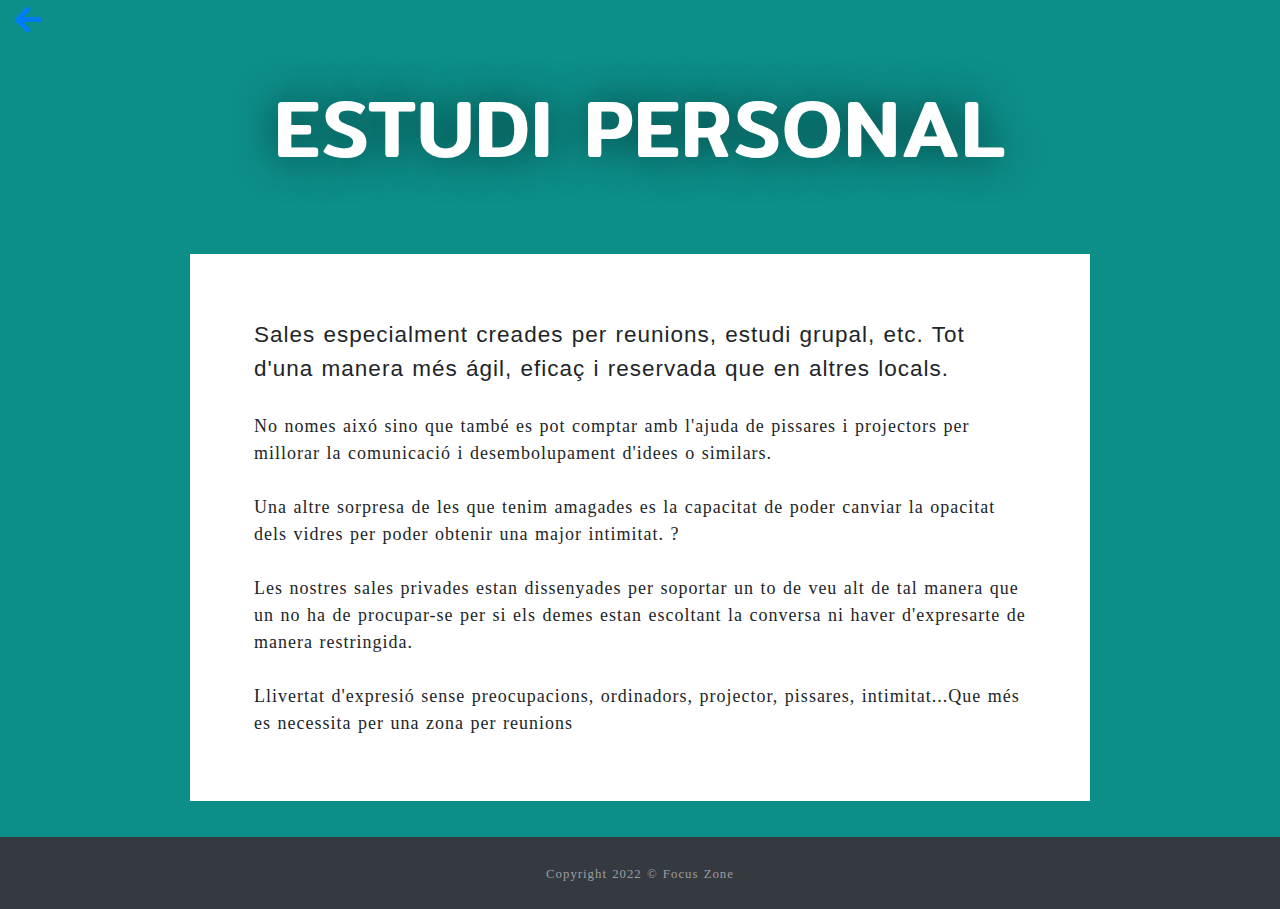
<file: estudi_Personal/index.html>
<!DOCTYPE html>
<html lang="es">

<head>
  <meta charset="UTF-8" />
  <meta name="viewport" content="width=device-width, initial-scale=1.0" />
  <link rel="stylesheet" href="https://use.fontawesome.com/releases/v5.15.2/css/all.css" />
  <link rel="stylesheet" href="https://cdnjs.cloudflare.com/ajax/libs/font-awesome/4.4.0/css/font-awesome.min.css" />
      <link rel="stylesheet" href="https://cdn.jsdelivr.net/npm/bootstrap@4.3.1/dist/css/bootstrap.min.css"
    integrity="sha384-ggOyR0iXCbMQv3Xipma34MD+dH/1fQ784/j6cY/iJTQUOhcWr7x9JvoRxT2MZw1T" crossorigin="anonymous" />
  <link rel="stylesheet" href="style.css" />
  <title>Estudi personal</title>
</head>

<body>
  <header class="post-header">
    <a href="../index.html" class="enrere1">
    <i  class="fas fa-arrow-left enrere"></i></a>
    <h1 class="post-title">ESTUDI PERSONAL</h1>
  </header>

  <div class="post-body">
    <p class="post-lede">Sales especialment creades per reunions, estudi grupal, etc. Tot d'una manera més ágil, eficaç i reservada que en altres locals. </p>

    <p>No nomes aixó sino que també es pot comptar amb l'ajuda de pissares i projectors per millorar la comunicació i desembolupament d'idees o similars.</p>

    <p>Una altre sorpresa de les que tenim amagades es la capacitat de poder canviar la opacitat dels vidres per poder obtenir una major intimitat. ?</p>

    <p>Les nostres sales privades estan dissenyades per soportar un to de veu alt de tal manera que un no ha de procupar-se per si els demes estan escoltant la conversa ni haver d'expresarte de manera restringida. </p>

    <p>Llivertat d'expresió sense preocupacions, ordinadors, projector, pissares, intimitat...Que més es necessita per una zona per reunions</p>
  </div>
    <footer id="sticky-footer" class="flex-shrink-0 py-4 bg-dark text-white-50">
    <div class="container text-center">
      <small>Copyright 2022 &copy; Focus Zone</small>
    </div>
  </footer>
  <script src="script.js"></script>
</body>
</html>
</file>
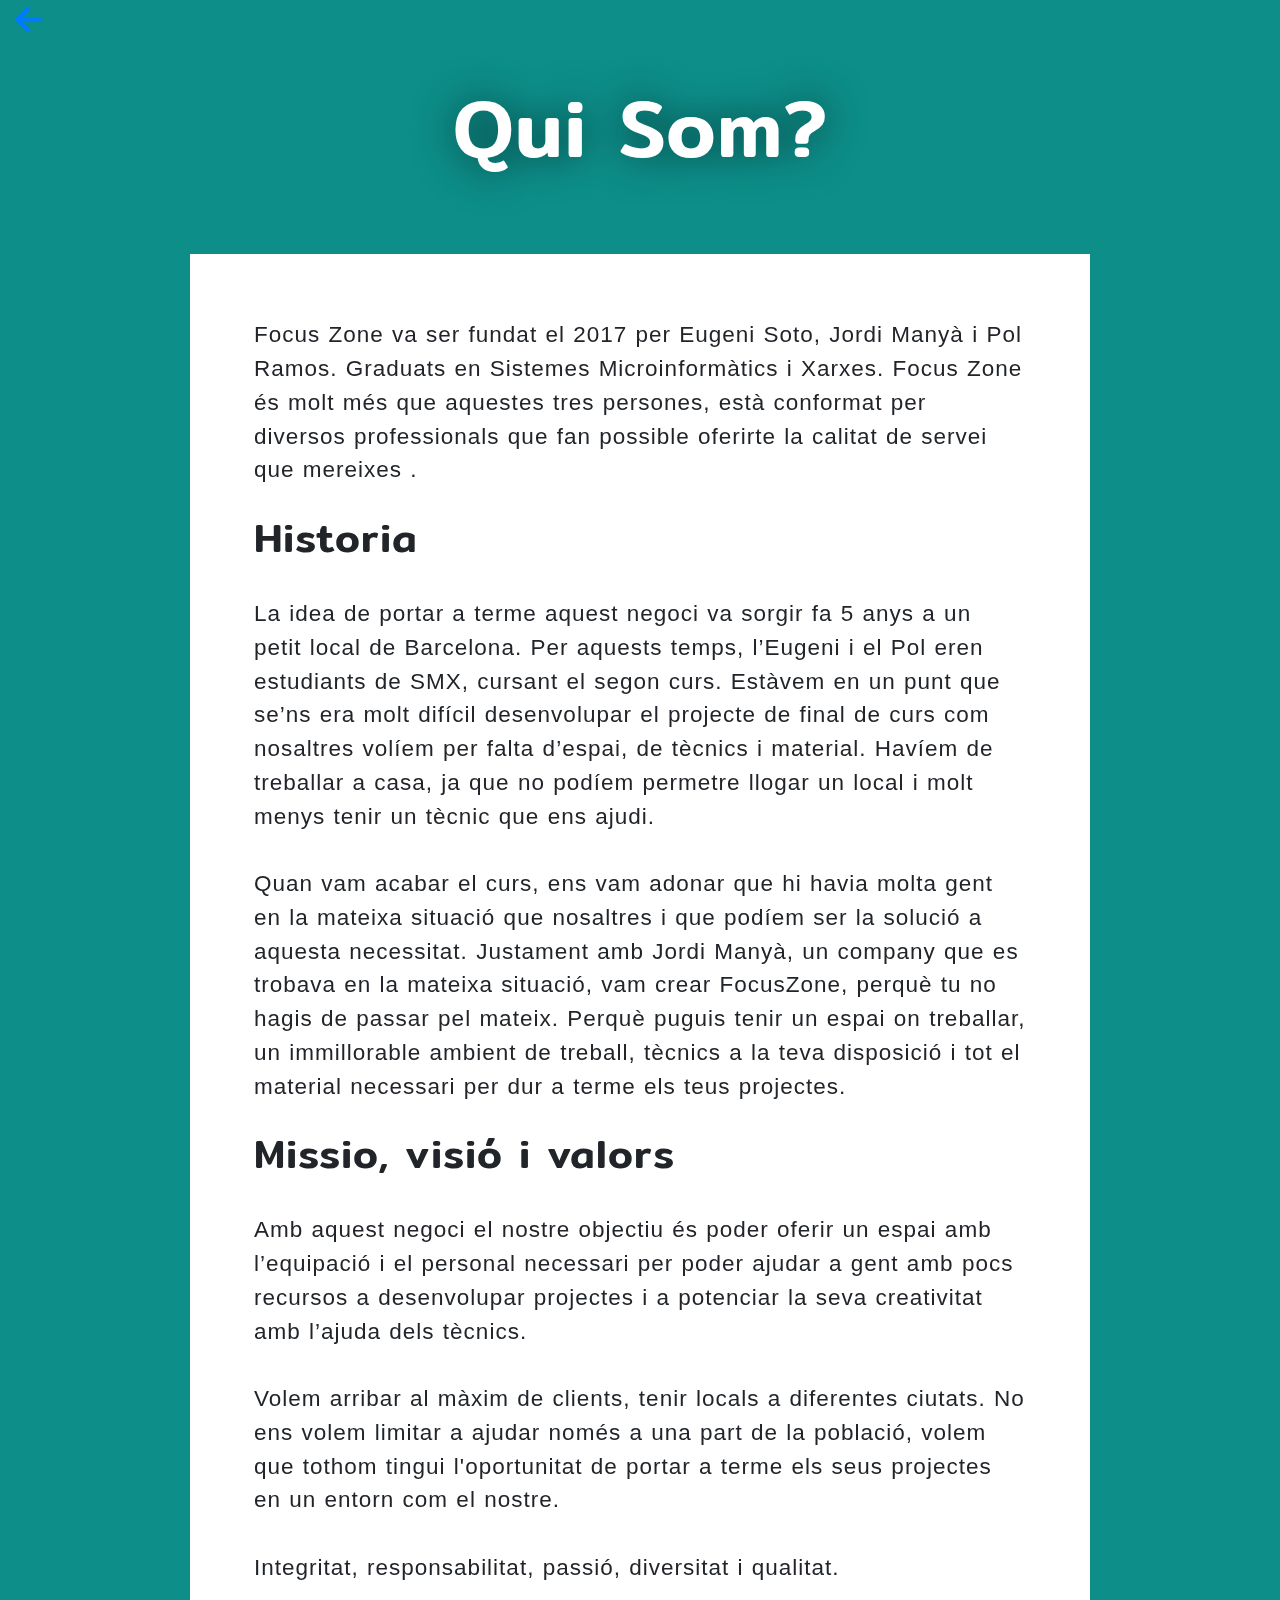
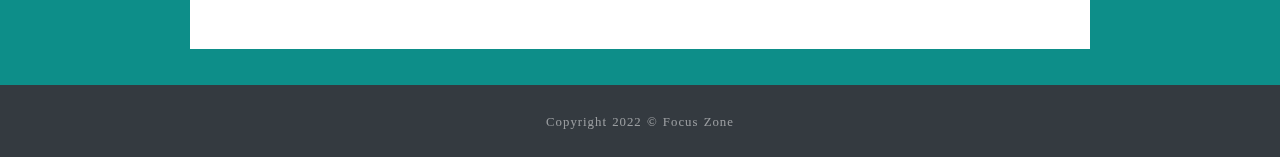
<file: qui_Som/index.html>
<!DOCTYPE html>
<html lang="es">

<head>
  <meta charset="UTF-8" />
  <meta name="viewport" content="width=device-width, initial-scale=1.0" />
  <link rel="stylesheet" href="https://use.fontawesome.com/releases/v5.15.2/css/all.css" />
  <link rel="stylesheet" href="https://cdnjs.cloudflare.com/ajax/libs/font-awesome/4.4.0/css/font-awesome.min.css" />
  <link rel="stylesheet" href="https://cdn.jsdelivr.net/npm/bootstrap@4.3.1/dist/css/bootstrap.min.css"
    integrity="sha384-ggOyR0iXCbMQv3Xipma34MD+dH/1fQ784/j6cY/iJTQUOhcWr7x9JvoRxT2MZw1T" crossorigin="anonymous" />
  <link rel="stylesheet" href="style.css" />
  <title>Qui som?</title>
</head>

<body>
  <header class="post-header">
    <a href="../index.html" class="enrere1">
      <i class="fas fa-arrow-left enrere"></i></a>
    <h1 class="post-title">Qui Som?</h1>
  </header>

  <div class="post-body">
    <p class="post-lede">Focus Zone va ser fundat el 2017 per Eugeni Soto, Jordi Manyà i Pol Ramos. Graduats en Sistemes
      Microinformàtics i Xarxes. Focus Zone és molt més que aquestes tres persones, està conformat per diversos
      professionals que fan possible oferirte la calitat de servei que mereixes .
    </p>
    <br>
    <h1 class="historia">Historia</h1>
    <br>
    <p class="post-lede">La idea de portar a terme aquest negoci va sorgir fa 5 anys a un petit local de Barcelona. Per
      aquests temps, l’Eugeni i el Pol eren estudiants de SMX, cursant el segon curs. Estàvem en un punt que se’ns era
      molt difícil desenvolupar el projecte de final de curs com nosaltres volíem per falta d’espai, de tècnics i
      material. Havíem de treballar a casa, ja que no podíem permetre llogar un local i molt menys tenir un tècnic que
      ens ajudi.</p>

    <p class="post-lede">Quan vam acabar el curs, ens vam adonar que hi havia molta gent en la mateixa situació que
      nosaltres i que podíem ser la solució a aquesta necessitat. Justament amb Jordi Manyà, un company que es trobava
      en la mateixa situació, vam crear FocusZone, perquè tu no hagis de passar pel mateix. Perquè puguis tenir un espai
      on treballar, un immillorable ambient de treball, tècnics a la teva disposició i tot el material necessari per dur
      a terme els teus projectes.
    </p>
    <br>
    <h1 class="historia">Missio, visió i valors</h1>
    <br>
    <p class="post-lede">
Amb aquest negoci el nostre objectiu és poder oferir un espai amb l’equipació i el personal necessari per poder ajudar a gent amb pocs recursos a desenvolupar projectes  i a potenciar la seva creativitat amb l’ajuda dels tècnics.
</p>
    <p class="post-lede">Volem arribar al màxim de clients, tenir locals a diferentes ciutats. No ens volem limitar a ajudar només a una part de la població, volem que tothom tingui l'oportunitat de portar a terme els seus projectes en un entorn com el nostre.
</p>
<p class="post-lede">Integritat, responsabilitat, passió, diversitat i qualitat.
</p>
    
  </div>
  <footer id="sticky-footer" class="flex-shrink-0 py-4 bg-dark text-white-50">
    <div class="container text-center">
      <small>Copyright 2022 &copy; Focus Zone</small>
    </div>
  </footer>
  <script src="script.js"></script>
</body>
</html>
</file>
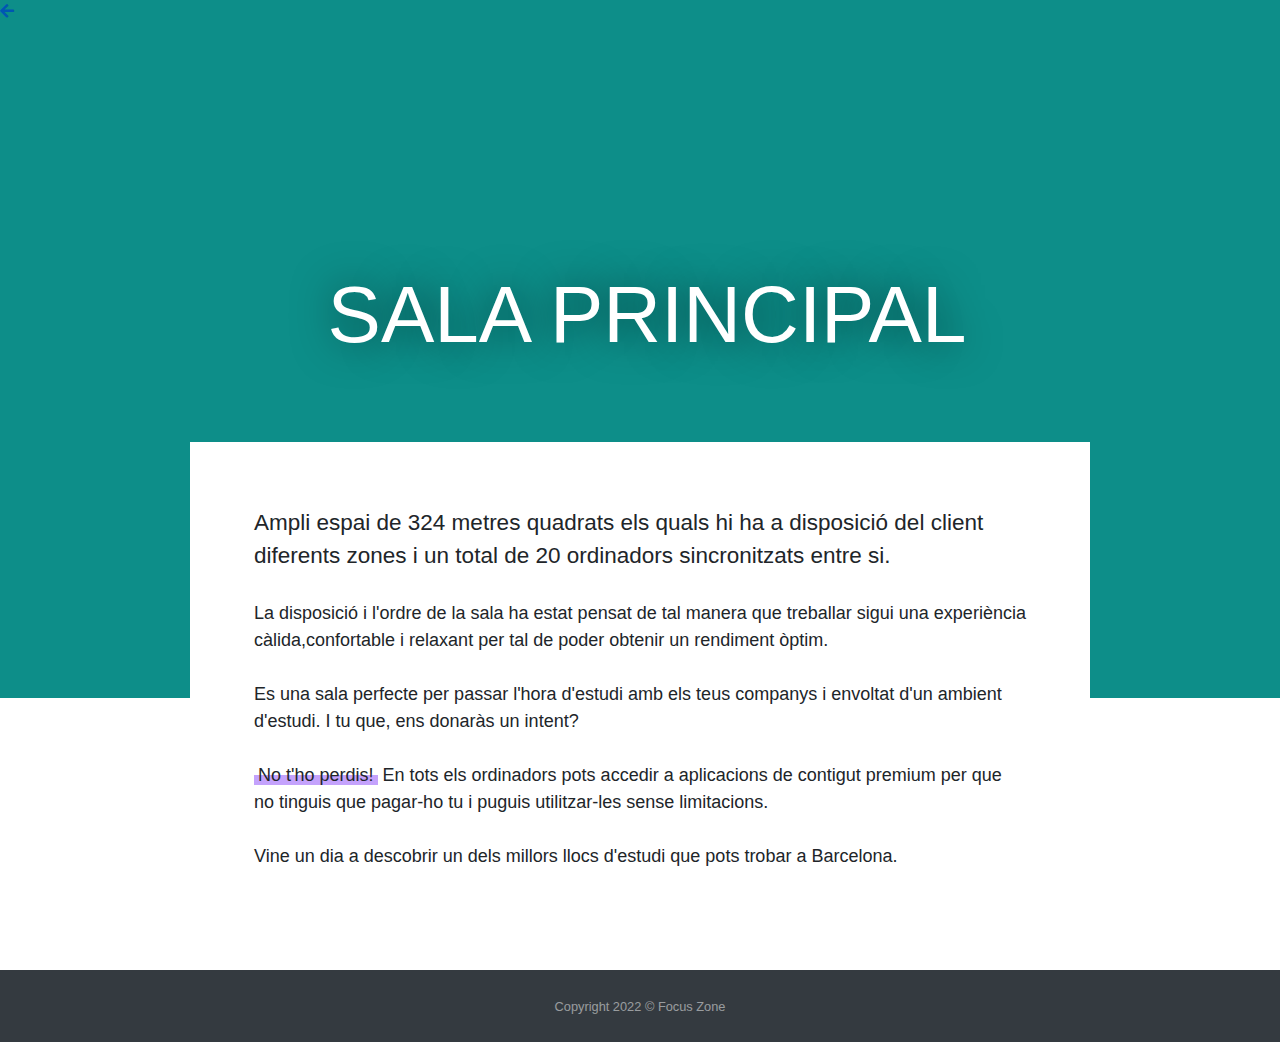
<file: sala_Pincipal/index.html>
<!DOCTYPE html>
<html lang="es">

<head>
  <meta charset="UTF-8" />
  <meta name="viewport" content="width=device-width, initial-scale=1.0" />
  <link rel="stylesheet" href="https://use.fontawesome.com/releases/v5.15.2/css/all.css" />
  <link rel="stylesheet" href="https://cdnjs.cloudflare.com/ajax/libs/font-awesome/4.4.0/css/font-awesome.min.css" />
  <link rel="stylesheet" href="style.css" />
      <link rel="stylesheet" href="https://cdn.jsdelivr.net/npm/bootstrap@4.3.1/dist/css/bootstrap.min.css"
    integrity="sha384-ggOyR0iXCbMQv3Xipma34MD+dH/1fQ784/j6cY/iJTQUOhcWr7x9JvoRxT2MZw1T" crossorigin="anonymous" />
  <title>Sala Principal</title>
</head>

<body>
  <header class="post-header">
    <a href="../index.html" class="enrere1">
    <i  class="fas fa-arrow-left enrere"></i></a>
    <h1 class="post-title">SALA PRINCIPAL</h1>
  </header>

  <div class="post-body">
    <p class="post-lede">Ampli espai de 324 metres quadrats els quals hi ha a disposició del client diferents zones i un total de 20 ordinadors sincronitzats entre si.</p>

    <p>La disposició i l'ordre de la sala ha estat pensat de tal manera que treballar sigui una experiència càlida,confortable i relaxant per tal de poder obtenir un rendiment òptim.</p>

    <p>Es una sala perfecte per passar l'hora d'estudi amb els teus companys i envoltat d'un ambient d'estudi. I tu que, ens donaràs un intent? </p>

    <p><span class="highlight">No t'ho perdis!</span> En tots els ordinadors pots accedir a aplicacions de contigut premium per que no tinguis que pagar-ho tu i puguis utilitzar-les sense limitacions. </p>

    <p>Vine un dia a descobrir un dels millors llocs d'estudi que pots trobar a Barcelona.</p>
  </div>
      <footer id="sticky-footer" class="flex-shrink-0 py-4 bg-dark text-white-50">
    <div class="container text-center">
      <small>Copyright 2022 &copy; Focus Zone</small>
    </div>
  </footer>
  <script src="script.js"></script>
</body>
</html>
</file>
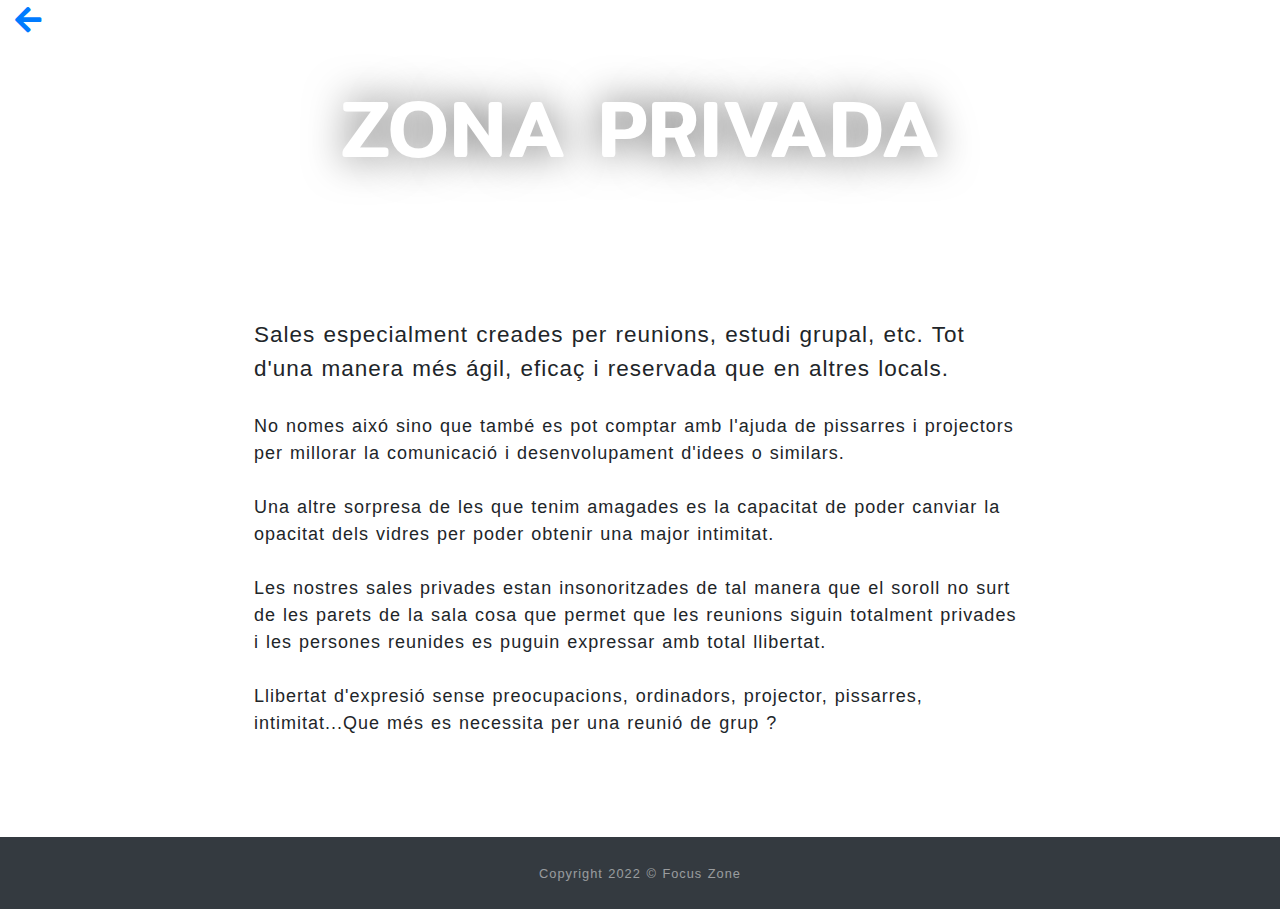
<file: zona_Privada/index.html>
<!DOCTYPE html>
<html lang="es">

<head>
  <meta charset="UTF-8" />
  <meta name="viewport" content="width=device-width, initial-scale=1.0" />
  <link rel="stylesheet" href="https://use.fontawesome.com/releases/v5.15.2/css/all.css" />
  <link rel="stylesheet" href="https://cdnjs.cloudflare.com/ajax/libs/font-awesome/4.4.0/css/font-awesome.min.css" />
  <link rel="stylesheet" href="style.css" />
    <link rel="stylesheet" href="https://cdn.jsdelivr.net/npm/bootstrap@4.3.1/dist/css/bootstrap.min.css"
    integrity="sha384-ggOyR0iXCbMQv3Xipma34MD+dH/1fQ784/j6cY/iJTQUOhcWr7x9JvoRxT2MZw1T" crossorigin="anonymous" />
  <title>Zona Privada</title>
</head>

<body>
  
  <header class="post-header">
    <a href="../index.html" class="enrere1">
    <i  class="fas fa-arrow-left enrere"></i></a>
    <h1 class="post-title">ZONA PRIVADA</h1>
  </header>

  <div class="post-body">
    <p class="post-lede">Sales especialment creades per reunions, estudi grupal, etc. Tot d'una manera més ágil, eficaç i reservada que en altres locals. </p>

    <p>No nomes aixó sino que també es pot comptar amb l'ajuda de pissarres i projectors per millorar la comunicació i desenvolupament d'idees o similars.</p>

    <p>Una altre sorpresa de les que tenim amagades es la capacitat de poder canviar la opacitat dels vidres per poder obtenir una major intimitat.</p>

    <p>
    Les nostres sales privades estan insonoritzades de tal manera que el soroll no surt de les parets de la sala cosa que permet que les reunions siguin totalment privades i les persones reunides es puguin expressar amb total llibertat. </p>

    <p>Llibertat d'expresió sense preocupacions, ordinadors, projector, pissarres, intimitat...Que més es necessita per una reunió de grup ?</p>
  </div>
    <footer id="sticky-footer" class="flex-shrink-0 py-4 bg-dark text-white-50">
    <div class="container text-center">
      <small>Copyright 2022 &copy; Focus Zone</small>
    </div>
  </footer>
  <script src="script.js"></script>
</body>
</html>
</file>
<file: estudi_Personal/style.css>
@import url('https://fonts.googleapis.com/css2?family=Mitr&display=swap');

body {
  font-family: Georgia, Times New Roman, serif;
  line-height: 1.5;
  margin: 0 auto;
  scroll-behavior:smooth;
  letter-spacing:1px;
  word-spacing:1px;
  background-color: #0d8e89;
  background-size: cover;
  background-position: 50% 0;
  background-image:url("https://collegeinfogeek.com/wp-content/uploads/2017/09/cafeteria.jpg");
}

header,
section,
article,
footer,
aside,
figure {
  display: block;
}

.enrere {
  font-size:30px;
  text-decoration:none;
  align-items:center;
  justify-content:center;
  cursor:pointer;
  padding:5px;
}
.enrere1 {
  text-decoration:transparent;
  align-items:center;
  justify-content:center;
  cursor:pointer;
  padding:10px;
}

.post-lede {
  font-family: Avenir Next, SegoeUI, Franklin Gothic, arial, sans-serif;
  font-size: 1.25em;
  font-weight: 500;
}

.post-body p {
  margin: 0;
}

.post-body p + p {
  margin-top: 1.5em;
}

.post-body {
  box-sizing: border-box;
  max-width: 50em;
  width: 94%;
  font-size: 1.125em;
  margin: -20vw auto 2em auto;
  padding: 5%;
  position: relative;
  background-color: #fff;
}

.post-title {
  font-family: 'Mitr', sans-serif;
  text-align: center;
  text-shadow: 0 0 .5em rgba(0, 0, 0, 0.6);
  font-size: calc(1em + 5vw);
  margin: auto auto 23vw;
  padding: .5em;
  color: #fff;
}

.post-header {
}
</file>
<file: qui_Som/style.css>
@import url('https://fonts.googleapis.com/css2?family=Mitr&display=swap');

body {
  font-family: Georgia, Times New Roman, serif;
  line-height: 1.5;
  scroll-behavior:smooth;
  letter-spacing:1px;
  word-spacing:1px;
  backdrop-filter:blur(3px);
  margin: 0 auto;
  background-color: #0d8e89;
  background-size: cover;
  background-position: 50% 0;
  background-image:url("https://brico-afeb.com/wp-content/uploads/2022/04/teamwork-g62d0f9995_1920-1.jpg");
}

header,
section,
article,
footer,
aside,
figure {
  display: block;
}

.enrere {
  font-size:30px;
  text-decoration:none;
  align-items:center;
  justify-content:center;
  cursor:pointer;
  padding:5px;
}
.enrere1 {
  text-decoration:transparent;
  align-items:center;
  justify-content:center;
  cursor:pointer;
  padding:10px;
}

.post-lede {
  font-family: Avenir Next, SegoeUI, Franklin Gothic, arial, sans-serif;
  font-size: 1.25em;
  font-weight: 500;
}

.post-body p {
  margin: 0;
}

.post-body p + p {
  margin-top: 1.5em;
}

.post-body {
  box-sizing: border-box;
  max-width: 50em;
  width: 94%;
  font-size: 1.125em;
  margin: -20vw auto 2em auto;
  padding: 5%;
  position: relative;
  background-color: #fff;
}

.post-title {
  font-family: 'Mitr', sans-serif;
  text-align: center;
  text-shadow: 0 0 .5em rgba(0, 0, 0, 0.6);
  font-size: calc(1em + 5vw);
  margin: auto auto 23vw;
  padding: .5em;
  color: #fff;
}

.post-header {
}
.historia{
  font-family: 'Mitr', sans-serif;
  text-align: left;
  
}
</file>
<file: sala_Pincipal/style.css>
:root {
    --main-color: #0ab451;
    --secondary-color: #c4c4c4;
    --highlight-color: #c4a2fc;
    --text-color: #111;
    --background-color: #0d8e89;
    --neon-text-color: #f40;
    --neon-border-color: #08f;
}
body {
  font-family: Georgia, Times New Roman, serif;
  line-height: 1.5;
  margin: 0;
}

header,
section,
article,
footer,
aside,
figure {
  display: block;
}

.post-lede {
  font-family: Avenir Next, SegoeUI, Franklin Gothic, arial, sans-serif;
  font-size: 1.25em;
  font-weight: 500;
}

.post-body p {
  margin: 0;
}

.post-body p + p {
  margin-top: 1.5em;
}
.highlight {
    background: linear-gradient( 180deg, rgba(255, 255, 255, 0) 50%, var(--highlight-color) 50%);
    padding: 0 0.25rem;
}
.post-body {
  box-sizing: border-box;
  max-width: 50em;
  width: 94%;
  font-size: 1.125em;
  margin: -20vw auto 2em auto;
  padding: 5%;
  position: relative;
  background-color: #fff;
}

.post-title {
  font-family: Avenir Next, SegoeUI, Franklin Gothic, arial, sans-serif;
  text-align: center;
  text-shadow: 0 0 .5em rgba(0, 0, 0, 0.6);
  font-size: calc(1em + 5vw);
  margin: auto auto 23vw;
  padding: .5em;
  color: #fff;
}

.post-header {
  overflow: hidden;
  display: -webkit-flex;
  display: -ms-flexbox;
  display: flex;
  width: 100%;
  height: 54.5vw;
  margin: 0 auto;
  background-color: #0d8e89;
  background-size: cover;
  background-position: 50% 0;
  background-image: url("https://images.unsplash.com/photo-1579487785973-74d2ca7abdd5?crop=entropy&amp;cs=tinysrgb&amp;fit=max&amp;fm=jpg&amp;ixid=Mnw5NjI0M3wwfDF8c2VhcmNofDZ8fG9mZmljZXxlbnwwfHx8fDE2NTA0Nzc2OTQ&amp;ixlib=rb-1.2.1&amp;q=80&amp;w=1080");
}

.post-header-enhanced {
  background-image: url(https://s3-us-west-2.amazonaws.com/s.cdpn.io/401949/largeimg.jpg);
}
</file>
<file: zona_Privada/style.css>
@import url('https://fonts.googleapis.com/css2?family=Mitr&display=swap');

body {
  font-family: Georgia, Times New Roman, serif;
  line-height: 1.5;
  background-image:url("https://images.unsplash.com/photo-1553877522-43269d4ea984?crop=entropy&amp;cs=tinysrgb&amp;fit=max&amp;fm=jpg&amp;ixid=Mnw5NjI0M3wwfDF8c2VhcmNofDN8fG1lZXRpbmd8ZW58MHx8fHwxNjUwNDcxMDMx&amp;ixlib=rb-1.2.1&amp;q=80&amp;w=108");
  background-size:cover;
  width: 100%;
  margin: 0 auto;
  scroll-behavior:smooth;
  letter-spacing:1px;
  word-spacing:1px;
  background-color: #0d8e89;
}
.enrere {
  font-size:30px;
  text-decoration:none;
  align-items:center;
  justify-content:center;
  cursor:pointer;
  padding:5px;
}
.enrere1 {
  text-decoration:transparent;
  align-items:center;
  justify-content:center;
  cursor:pointer;
  padding:10px;
}

header,
section,
article,
footer,
aside,
figure {
  display: block;
}

.post-lede {
  font-family: Avenir Next, SegoeUI, Franklin Gothic, arial, sans-serif;
  font-size: 1.25em;
  font-weight: 500;
}

.post-body p {
  margin: 0;
}

.post-body p + p {
  margin-top: 1.5em;
}

.post-body {
  box-sizing: border-box;
  max-width: 50em;
  width: 94%;
  font-size: 1.125em;
  margin: -20vw auto 2em auto;
  padding: 5%;
  position: relative;
  background-color: #fff;
}

.post-title {
  font-family: 'Mitr', sans-serif;
  text-align: center;
  text-shadow: 0 0 .5em rgba(0, 0, 0, 0.6);
  font-size: calc(1em + 5vw);
  margin: auto auto 23vw;
  padding: .5em;
  color: #fff;
}

.post-header {
  margin: 0 auto;
}
</file>
